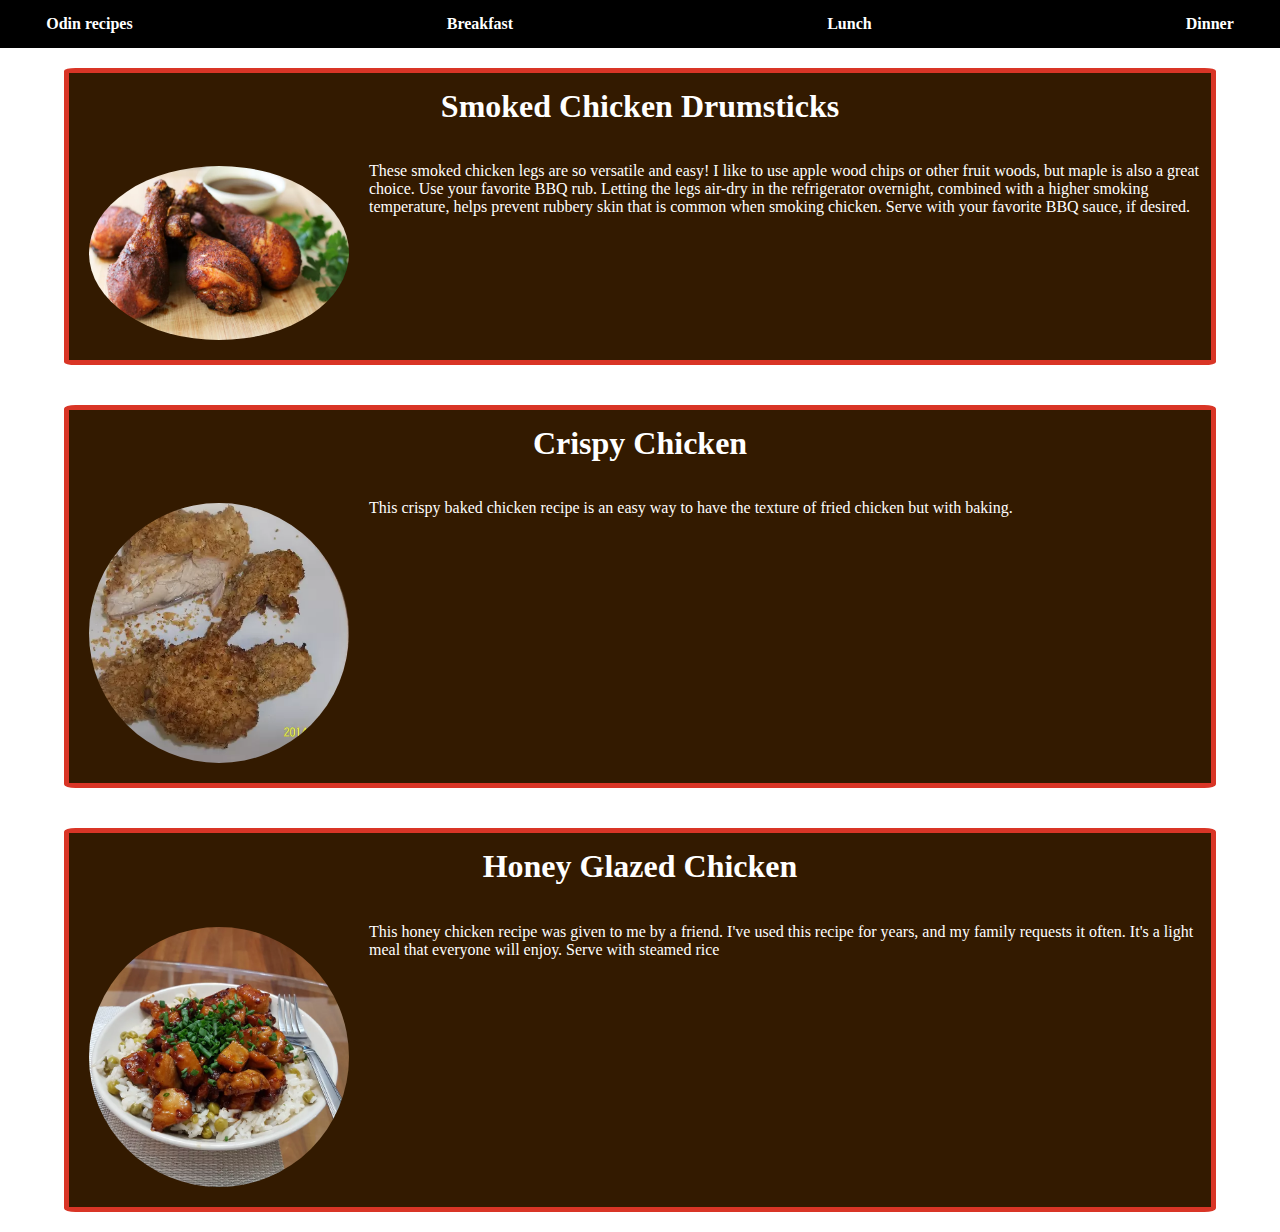
<file: index.html>
<!DOCTYPE html>
<html lang="en">

    <head>
        <title>Home page</title>
        <meta charset="UTF-8">
        <link rel="stylesheet" href="style.css">
    </head>

    <body>
        <nav class="nav-container">
            <div class="nav">
                <a href="#" class="nav__link">Odin recipes</a>
                <a href="#" class="nav__link nav__link--margin-left">Breakfast</a>
                <a href="#" class="nav__link ">Lunch</a>
                <a href="#" class="nav__link ">Dinner</a>
            </div>
        </nav>
        <div class="showcase">
            <div class="showcase__food">
                <a href="pages/smoked-chicken-drumsticks.html" class="showcase__link">
                    <h1 class="showcase__title">Smoked Chicken Drumsticks</h1>
                    <div class="showcase__info">
                        <img class="showcase__image" src="./image/smoked-chiken-drumsticks.png" alt="food image">
                        <p class="showcase__description">These smoked chicken legs are so versatile and easy! I like to
                            use apple wood chips or other fruit woods, but maple is also a great choice. Use your
                            favorite BBQ rub.
                            Letting the legs air-dry in the refrigerator overnight, combined with a higher smoking
                            temperature, helps prevent rubbery skin that is common when smoking chicken. Serve with your
                            favorite BBQ sauce, if desired.</p>
                    </div>
                </a>
            </div>
            <div class="showcase__food">
                <a href="pages/crispy-chicken.html" class="showcase__link">
                    <h1 class="showcase__title">Crispy Chicken</h1>
                    <div class="showcase__info">
                        <img class="showcase__image" src="./image/crispy-chicken.png" alt="food image">
                        <p class="showcase__description">This crispy baked chicken recipe is an easy way to have the
                            texture
                            of fried chicken but with baking.</p>
                    </div>
                </a>
            </div>
            <div class="showcase__food">
                <a href="pages/honey-glazed-chicken.html" class="showcase__link">
                    <h1 class="showcase__title">Honey Glazed Chicken</h1>
                    <div class="showcase__info">
                        <img class="showcase__image" src="./image/honey-glazed-chicken.png" alt="food image">
                        <p class="showcase__description">This honey chicken recipe was given to me by a friend. I've
                            used this recipe
                            for years, and my family requests it often. It's a light meal that everyone will enjoy.
                            Serve with steamed rice</p>
                    </div>
                </a>
            </div>
        </div>
    </body>

</html>
</file>
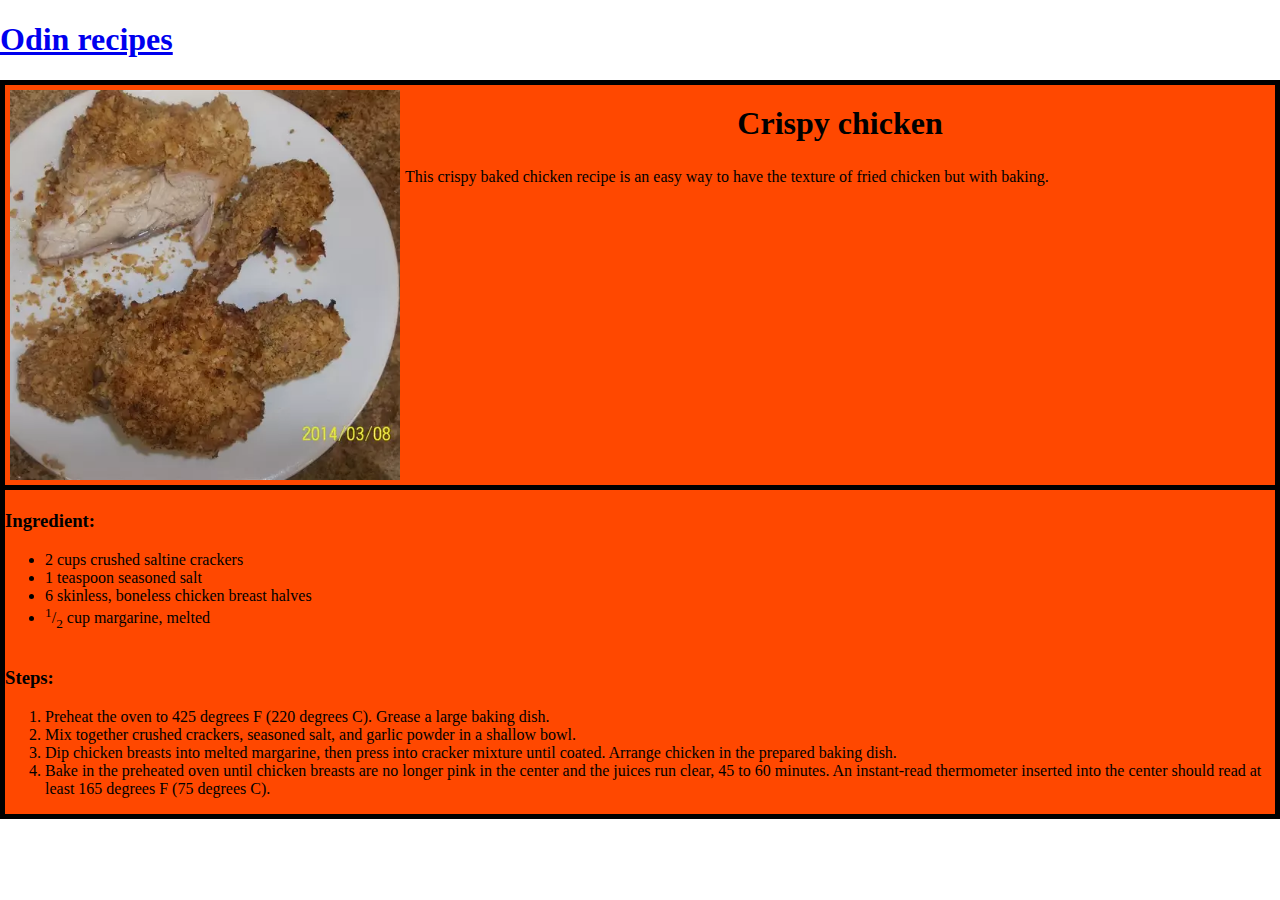
<file: pages/crispy-chicken.html>
<!DOCTYPE html>
<html lang="en">

    <head>
        <title>Crispy chicken</title>
        <meta charset="UTF-8">
        <link rel="stylesheet" href="../style.css">

    </head>

    <body>
        <nav class="navbar">
            <a href="../index.html" class="navbar__link">
                <h1 class="navbar__home">Odin recipes</h1>
            </a>
        </nav>
        <div class="food">
            <img src="../image/crispy-chicken.png" alt="Crispy chicken" class="food__image">
            <h1 class="food__title">Crispy chicken</h1>
            <p class="food__description">This crispy baked chicken recipe is an easy way to have the texture of fried
                chicken but with baking.</p>
        </div>
        <div class="info">
            <h3 class="info__title">Ingredient:</h3>
            <ul>
                <li>2 cups crushed saltine crackers</li>
                <li>1 teaspoon seasoned salt</li>
                <li>6 skinless, boneless chicken breast halves</li>
                <li><sup>1</sup>/<sub>2</sub> cup margarine, melted</li>
            </ul>
            <h3 class="info__title">Steps:</h3>
            <ol>
                <li>Preheat the oven to 425 degrees F (220 degrees C). Grease a large baking dish. </li>
                <li>Mix together crushed crackers, seasoned salt, and garlic powder in a shallow bowl. </li>
                <li> Dip chicken breasts into melted margarine, then press into cracker mixture until coated. Arrange
                    chicken in the prepared baking dish. </li>
                <li>Bake in the preheated oven until chicken breasts are no longer pink in the center and the juices run
                    clear, 45 to 60 minutes. An instant-read thermometer inserted into the center should read at least
                    165 degrees F (75 degrees C). </li>
            </ol>
        </div>
    </body>

</html>
</file>
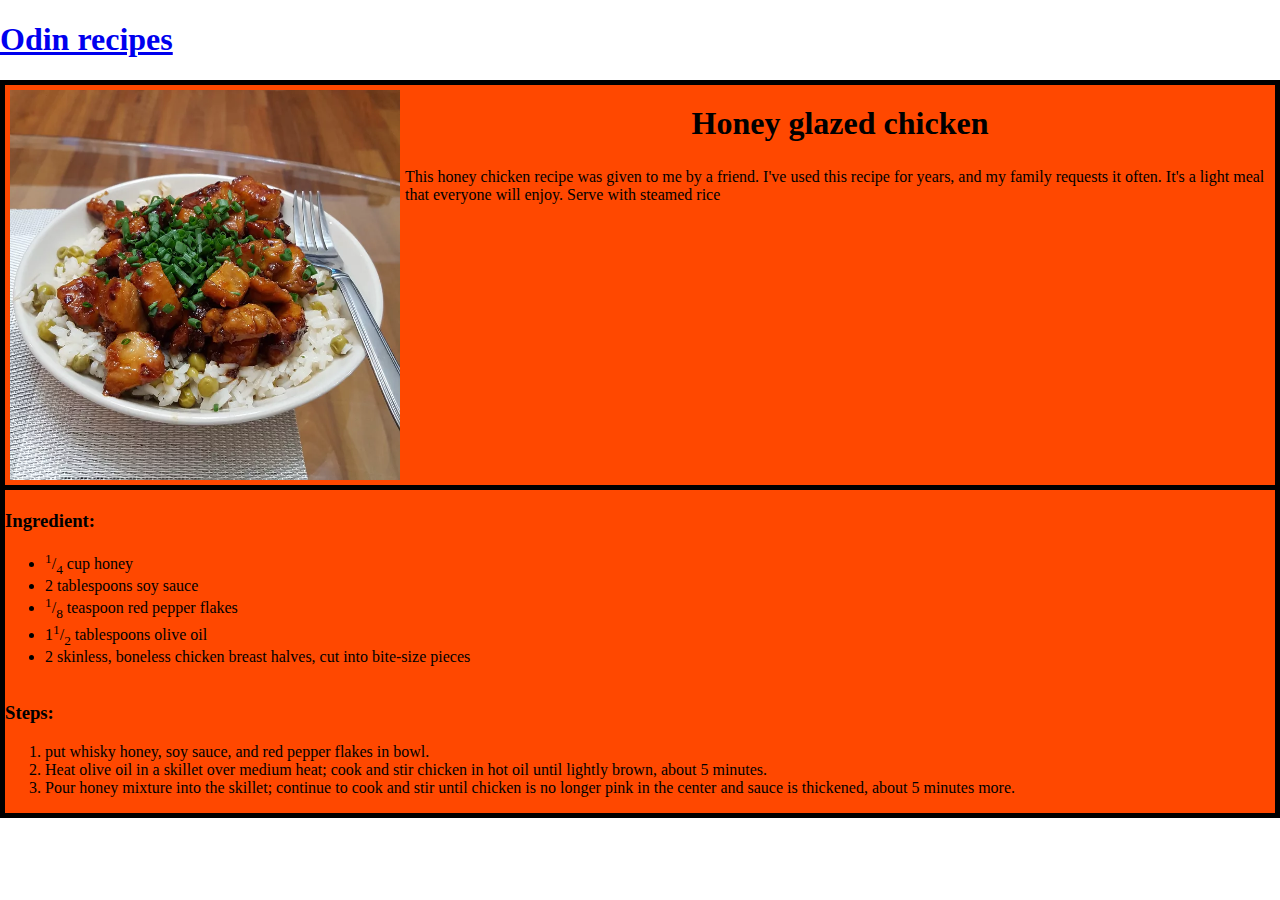
<file: pages/honey-glazed-chicken.html>
<!DOCTYPE html>
<html lang="en">

    <head>
        <title>Honey glazed chicken</title>
        <meta charset="UTF-8">
        <link rel="stylesheet" href="../style.css">

    </head>

    <body>
        <nav class="navbar">
            <a href="../index.html" class="navbar__link">
                <h1 class="navbar__home">Odin recipes</h1>
            </a>
        </nav>
        <nav class="food">
            <img src="../image/honey-glazed-chicken.png" alt="honey-glazed-chicken" class="food__image">
            <h1 class="food__title">Honey glazed chicken</h1>
            <p class="food__description">This honey chicken recipe was given to me by a friend. I've used this recipe
                for years, and my family requests it often. It's a light meal that everyone will enjoy. Serve with
                steamed rice</p>
        </nav>
        <div class="info">
            <h3 class="info__title">Ingredient:</h3>
            <ul>
                <li><sup>1</sup>/<sub>4</sub> cup honey</li>
                <li>2 tablespoons soy sauce</li>
                <li><sup>1</sup>/<sub>8</sub> teaspoon red pepper flakes</li>
                <li>1<sup>1</sup>/<sub>2</sub> tablespoons olive oil</li>
                <li>2 skinless, boneless chicken breast halves, cut into bite-size pieces</li>
            </ul>
            <h3 class="info__title">Steps:</h3>
            <ol>
                <li>put whisky honey, soy sauce, and red pepper flakes in bowl.</li>
                <li>Heat olive oil in a skillet over medium heat; cook and stir chicken in hot oil until lightly brown,
                    about 5 minutes.</li>
                <li>Pour honey mixture into the skillet; continue to cook and stir until chicken is no longer pink in
                    the center and sauce is thickened, about 5 minutes more. </li>
            </ol>
        </div>
    </body>

</html>
</file>
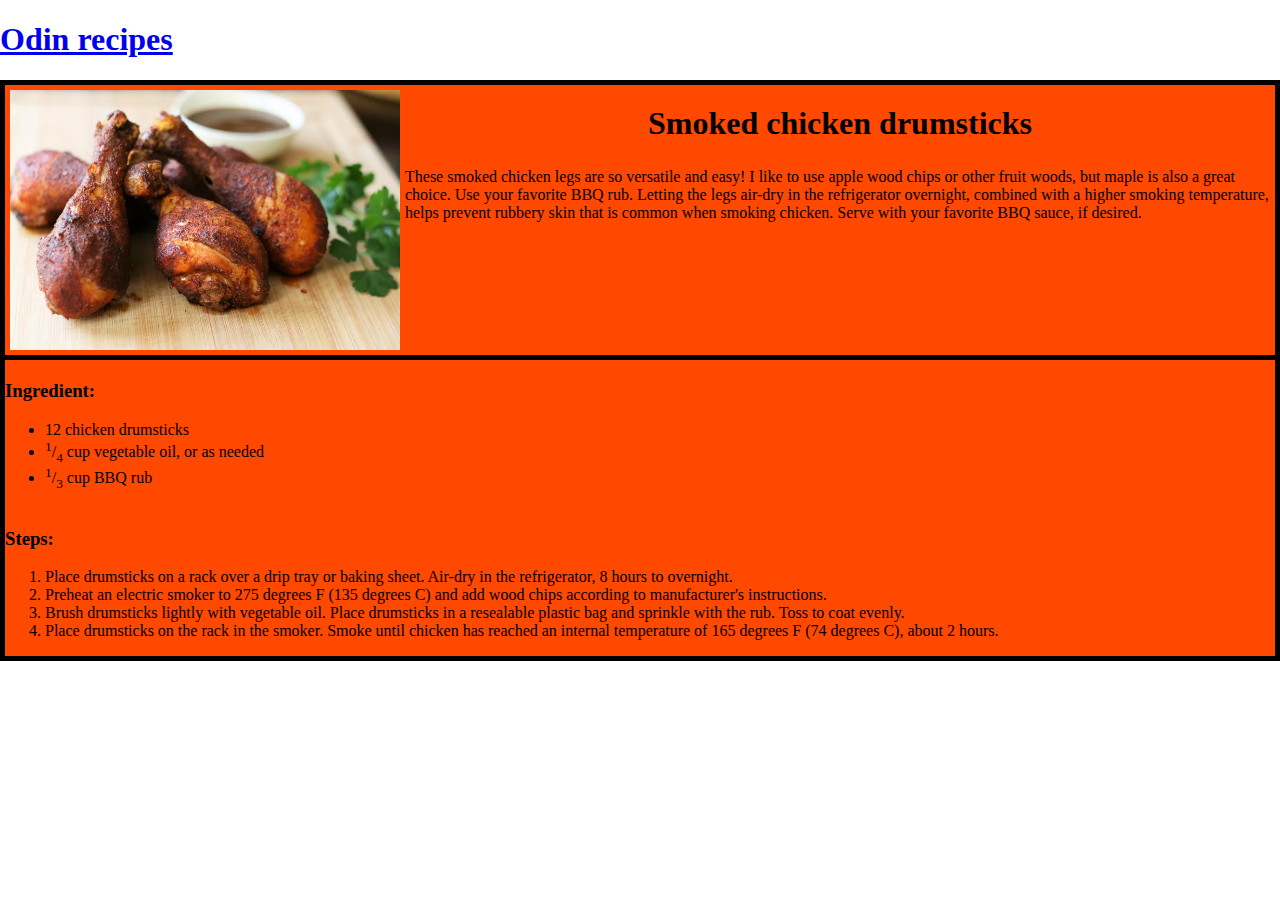
<file: pages/smoked-chicken-drumsticks.html>
<!DOCTYPE html>
<html lang="en">

    <head>
        <title>Smoked chicken drumsticks</title>
        <meta charset="UTF-8">
        <link rel="stylesheet" href="../style.css">
    </head>

    <body>
        <nav class="navbar">
            <a href="../index.html" class="navbar__link">
                <h1 class="navbar__home">Odin recipes</h1>
            </a>
        </nav>
        <div class="food">
            <img src="../image/smoked-chiken-drumsticks.png" alt="Smoked chicken drumsticks" class="food__image">
            <h1 class="food__title">Smoked chicken drumsticks</h1>
            <p class="food__description"> These smoked chicken legs are so versatile and easy! I like to use apple wood
                chips or other fruit woods, but maple is also a great choice. Use your favorite BBQ rub. Letting the
                legs air-dry in the refrigerator overnight, combined with a higher smoking temperature, helps prevent
                rubbery skin that is common when smoking chicken. Serve with your favorite BBQ sauce, if desired.</p>
        </div>
        <div class="info">
            <h3 class="info__title">Ingredient:</h3>
            <ul>
                <li>12 chicken drumsticks</li>
                <li><sup>1</sup>/<sub>4</sub> cup vegetable oil, or as needed</li>
                <li><sup>1</sup>/<sub>3</sub> cup BBQ rub</li>
            </ul>
            <h3 class="info__title">Steps:</h3>
            <ol>
                <li>Place drumsticks on a rack over a drip tray or baking sheet. Air-dry in the refrigerator, 8 hours to
                    overnight. </li>
                <li>Preheat an electric smoker to 275 degrees F (135 degrees C) and add wood chips according to
                    manufacturer's instructions. </li>
                <li>Brush drumsticks lightly with vegetable oil. Place drumsticks in a resealable plastic bag and
                    sprinkle
                    with the rub. Toss to coat evenly. </li>
                <li>Place drumsticks on the rack in the smoker. Smoke until chicken has reached an internal temperature
                    of 165 degrees F (74 degrees C), about 2 hours. </li>
            </ol>
        </div>
    </body>

</html>
</file>
<file: style.css>
body {
    margin: 0;
}

* {
    box-sizing: border-box;
}

.nav-container {
    width: 100%;
    background-color: black;
    display: flex;
    justify-content: center;
    padding: 15px;
}

.nav {
    width: 95%;
    display: flex;
    justify-content: space-between;
}

.nav__link {
    font-weight: bold;
    color: white;
    text-decoration-color: transparent;
    font-weight: bold;
}

.nav__link:hover {
    text-decoration-color: white;
    text-decoration-thickness: 1.5px;
}

.nav__link.food-link {
    margin-left: 20px;
}

.showcase {
    display: flex;
    flex-direction: column;
    align-items: center;
}

.showcase__link {
    text-decoration: none;
    color: white;
}

.showcase__food {
    margin: 20px 0;
    background-color: hsl(30, 100%, 10%);
    width: 90%;
    border-radius: 1%;
    border: hsl(5 70% 50%) 5px solid;
    color: white;
}

.showcase__info {
    display: flex;

}

.showcase__title {
    margin-top: 0px;
    text-align: center;
    padding-top: 15px;
}

.showcase__info {
    display: flex;
}

.showcase__image {
    width: 300px;
    padding: 20px;
    border-radius: 50%;
}

.food {
    background-color: hsl(17, 100%, 50%);
    border: 5px hsl(30, 100%, 0%) solid;
    overflow: auto;
}

.food__title {
    text-align: center;
    margin-top: 20px;
}

.food__image {
    width: 400px;
    height: auto;
    display: block;
    float: left;
    padding: 5px;
}

.food__description {
    padding: 5px;
}

.info {
    background-color: hsl(17, 100%, 50%);
    border: hsl(30, 100%, 0%) solid 5px;
    border-top: none;
}

.info__title {
    margin-top: 0px;
    padding-top: 20px;
}
</file>
